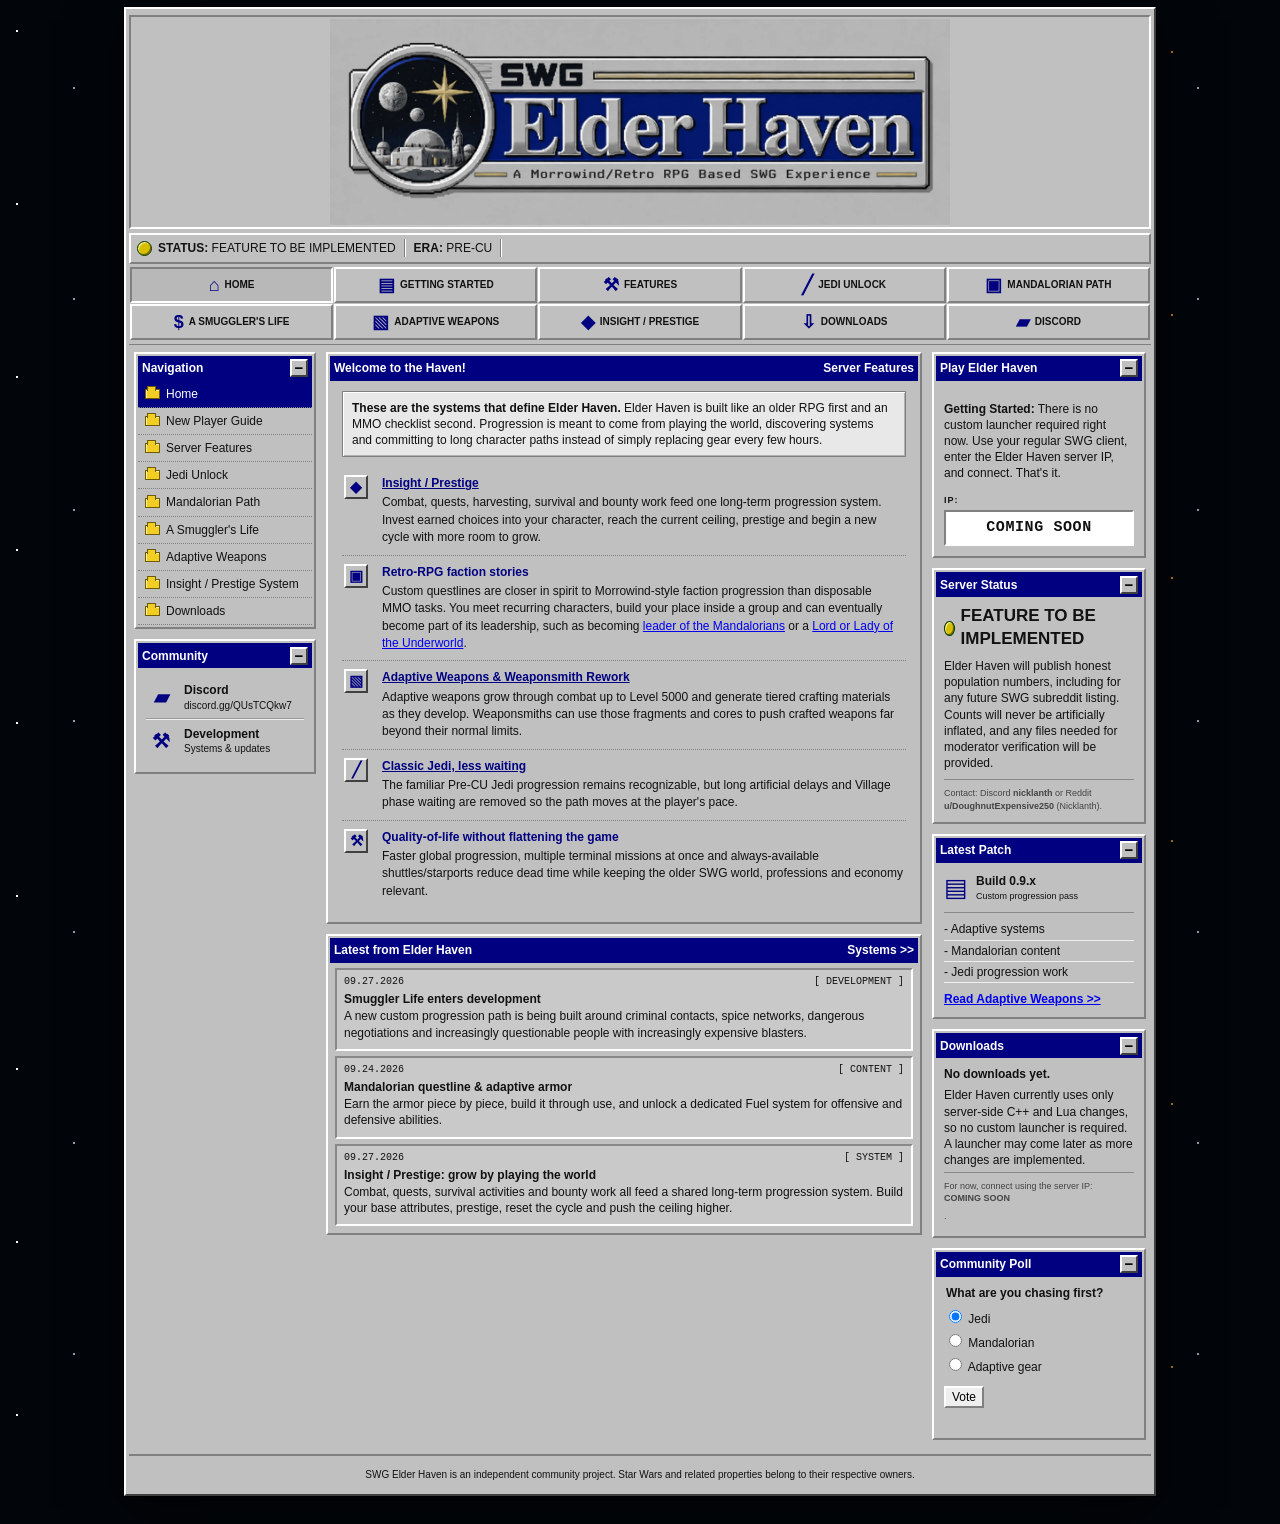
<file: index.html>
<!DOCTYPE html>

<html lang="en">
<head>
<meta charset="utf-8"/>
<meta content="width=device-width, initial-scale=1" name="viewport"/>
<meta content="#c0c0c0" name="theme-color"/>
<meta content="SWG Elder Haven — a Pre-CU Star Wars Galaxies server inspired by Morrowind and other retro RPGs, with long-term progression and custom systems." name="description"/>
<title>SWG Elder Haven - Community Server - Pre-CU</title>
<link href="assets/favicon.svg" rel="icon" type="image/svg+xml"/>
<link href="assets/styles.css" rel="stylesheet"/>
</head>
<body>
<a class="skip-link" href="#main">Skip to content</a>
<main class="desktop" id="main">
<section aria-label="SWG Elder Haven website" class="browser-window">
<header class="official-masthead win95-sunken">
<a aria-label="SWG Elder Haven home" class="official-banner-link" href="index.html">
<img alt="SWG Elder Haven — A Morrowind/Retro RPG Based SWG Experience" class="official-banner" src="assets/elder_haven_banner.svg?v=official-20261002"/>
</a>
</header>
<div class="status-strip win95-raised">
<div class="status-block"><span class="led pending"></span><strong>STATUS:</strong> <span>FEATURE TO BE IMPLEMENTED</span></div>
<div aria-hidden="true" class="separator"></div>
<div class="status-block"><strong>ERA:</strong> PRE-CU</div>
<div aria-hidden="true" class="separator"></div>
<div aria-label="Holonet ticker" class="ticker-viewport">
<div class="ticker">HOLO-NET // Elder Haven development continues // Insight / Prestige progression available // Adaptive progression available // Mandalorian questline available // Smuggler Life in development //</div>
</div>
</div>
<nav aria-label="Primary navigation" class="tabbar">
<a class="tab active" href="index.html"><span class="pixel-icon">⌂</span> HOME</a>
<a class="tab" href="#getting-started"><span class="pixel-icon">▤</span> GETTING STARTED</a>
<a class="tab" href="#features"><span class="pixel-icon">⚒</span> FEATURES</a>
<a class="tab" href="jedi.html"><span class="pixel-icon">╱</span> JEDI UNLOCK</a>
<a class="tab" href="mandalorian.html"><span class="pixel-icon">▣</span> MANDALORIAN PATH</a>
<a class="tab" href="smuggler-life.html"><span class="pixel-icon">$</span> A SMUGGLER'S LIFE</a>
<a class="tab" href="adaptive-weapons.html"><span class="pixel-icon">▧</span> ADAPTIVE WEAPONS</a>
<a class="tab" href="insight-prestige.html"><span class="pixel-icon">◆</span> INSIGHT / PRESTIGE</a>
<a class="tab" href="#downloads"><span class="pixel-icon">⇩</span> DOWNLOADS</a>
<a class="tab" href="https://discord.gg/QUsTCQkw7" rel="noopener noreferrer" target="_blank"><span class="pixel-icon">▰</span> DISCORD</a>
</nav>
<div class="page-grid">
<aside class="left-rail">
<section class="panel" id="home">
<button aria-expanded="true" class="panel-title" type="button">
<span>Navigation</span><span class="panel-glyph">−</span>
</button>
<div class="panel-body no-pad">
<nav aria-label="Site sections" class="tree-nav">
<a class="selected" href="index.html"><span aria-hidden="true" class="folder-icon"></span> Home</a>
<a href="#getting-started"><span aria-hidden="true" class="folder-icon"></span> New Player Guide</a>
<a href="#features"><span aria-hidden="true" class="folder-icon"></span> Server Features</a>
<a href="jedi.html"><span aria-hidden="true" class="folder-icon"></span> Jedi Unlock</a>
<a href="mandalorian.html"><span aria-hidden="true" class="folder-icon"></span> Mandalorian Path</a>
<a href="smuggler-life.html"><span aria-hidden="true" class="folder-icon"></span> A Smuggler's Life</a>
<a href="adaptive-weapons.html"><span aria-hidden="true" class="folder-icon"></span> Adaptive Weapons</a>
<a href="insight-prestige.html"><span aria-hidden="true" class="folder-icon"></span> Insight / Prestige System</a>
<a href="#downloads"><span aria-hidden="true" class="folder-icon"></span> Downloads</a>
</nav>
</div>
</section>
<section class="panel" id="discord">
<button aria-expanded="true" class="panel-title" type="button"><span>Community</span><span class="panel-glyph">−</span></button>
<div class="panel-body community-list">
<a href="https://discord.gg/QUsTCQkw7" rel="noopener noreferrer" target="_blank"><span class="big-icon">▰</span><span><strong>Discord</strong><small>discord.gg/QUsTCQkw7</small></span></a>
<a href="adaptive-weapons.html"><span class="big-icon">⚒</span><span><strong>Development</strong><small>Systems &amp; updates</small></span></a>
</div>
</section>
</aside>
<div class="center-column">
<section class="panel" id="features">
<div class="panel-title static-title"><span>Welcome to the Haven!</span><span>Server Features</span></div>
<div class="panel-body feature-breakdown">
<p class="feature-intro"><strong>These are the systems that define Elder Haven.</strong> Elder Haven is built like an older RPG first and an MMO checklist second. Progression is meant to come from playing the world, discovering systems and committing to long character paths instead of simply replacing gear every few hours.</p>
<div class="feature-row">
<div class="feature-marker">◆</div>
<div><h3><a href="insight-prestige.html">Insight / Prestige</a></h3><p>Combat, quests, harvesting, survival and bounty work feed one long-term progression system. Invest earned choices into your character, reach the current ceiling, prestige and begin a new cycle with more room to grow.</p></div>
</div>
<div class="feature-row">
<div class="feature-marker">▣</div>
<div><h3>Retro-RPG faction stories</h3><p>Custom questlines are closer in spirit to Morrowind-style faction progression than disposable MMO tasks. You meet recurring characters, build your place inside a group and can eventually become part of its leadership, such as becoming <a href="mandalorian.html">leader of the Mandalorians</a> or a <a href="smuggler-life.html">Lord or Lady of the Underworld</a>.</p></div>
</div>
<div class="feature-row">
<div class="feature-marker">▧</div>
<div><h3><a href="adaptive-weapons.html">Adaptive Weapons &amp; Weaponsmith Rework</a></h3><p>Adaptive weapons grow through combat up to Level 5000 and generate tiered crafting materials as they develop. Weaponsmiths can use those fragments and cores to push crafted weapons far beyond their normal limits.</p></div>
</div>
<div class="feature-row">
<div class="feature-marker">╱</div>
<div><h3><a href="jedi.html">Classic Jedi, less waiting</a></h3><p>The familiar Pre-CU Jedi progression remains recognizable, but long artificial delays and Village phase waiting are removed so the path moves at the player's pace.</p></div>
</div>
<div class="feature-row">
<div class="feature-marker">⚒</div>
<div><h3>Quality-of-life without flattening the game</h3><p>Faster global progression, multiple terminal missions at once and always-available shuttles/starports reduce dead time while keeping the older SWG world, professions and economy relevant.</p></div>
</div>
</div>
</section><section class="panel" id="news">
<div class="panel-title static-title"><span>Latest from Elder Haven</span><a href="adaptive-weapons.html">Systems &gt;&gt;</a></div>
<div class="panel-body news-list">
<article class="news-item">
<div class="news-meta"><time datetime="2026-09-27">09.27.2026</time><span>[ DEVELOPMENT ]</span></div>
<h2>Smuggler Life enters development</h2>
<p>A new custom progression path is being built around criminal contacts, spice networks, dangerous negotiations and increasingly questionable people with increasingly expensive blasters.</p>
</article>
<article class="news-item">
<div class="news-meta"><time datetime="2026-09-24">09.24.2026</time><span>[ CONTENT ]</span></div>
<h2>Mandalorian questline &amp; adaptive armor</h2>
<p>Earn the armor piece by piece, build it through use, and unlock a dedicated Fuel system for offensive and defensive abilities.</p>
</article>
<article class="news-item">
<div class="news-meta"><time datetime="2026-09-27">09.27.2026</time><span>[ SYSTEM ]</span></div>
<h2>Insight / Prestige: grow by playing the world</h2>
<p>Combat, quests, survival activities and bounty work all feed a shared long-term progression system. Build your base attributes, prestige, reset the cycle and push the ceiling higher.</p>
</article>
</div>
</section>

</div>
<aside class="right-rail">
<section class="panel play-panel" id="getting-started">
<button aria-expanded="true" class="panel-title" type="button"><span>Play Elder Haven</span><span class="panel-glyph">−</span></button>
<div class="panel-body">
<p><strong>Getting Started:</strong> There is no custom launcher required right now. Use your regular SWG client, enter the Elder Haven server IP, and connect. That's it.</p>
<div class="ip-label"><strong>IP:</strong></div>
<div class="server-ip win95-sunken" id="server-ip">COMING SOON</div>
</div>
</section>
<section class="panel status-panel">
<button aria-expanded="true" class="panel-title" type="button"><span>Server Status</span><span class="panel-glyph">−</span></button>
<div class="panel-body">
<div class="server-online"><span class="led pending"></span><strong>FEATURE TO BE IMPLEMENTED</strong></div>
<p class="status-explainer">Elder Haven will publish honest population numbers, including for any future SWG subreddit listing. Counts will never be artificially inflated, and any files needed for moderator verification will be provided.</p>
<p class="tiny-note">Contact: Discord <strong>nicklanth</strong> or Reddit <strong>u/DoughnutExpensive250</strong> (Nicklanth).</p>
</div>
</section>
<section class="panel">
<button aria-expanded="true" class="panel-title" type="button"><span>Latest Patch</span><span class="panel-glyph">−</span></button>
<div class="panel-body patch-box">
<div class="patch-head"><span class="doc-icon">▤</span><span><strong>Build 0.9.x</strong><small>Custom progression pass</small></span></div>
<ul>
<li>Adaptive systems</li>
<li>Mandalorian content</li>
<li>Jedi progression work</li>
</ul>
<a class="retro-link" href="adaptive-weapons.html">Read Adaptive Weapons &gt;&gt;</a>
</div>
</section>
<section class="panel" id="downloads">
<button aria-expanded="true" class="panel-title" type="button"><span>Downloads</span><span class="panel-glyph">−</span></button>
<div class="panel-body download-info">
<strong>No downloads yet.</strong>
<p>Elder Haven currently uses only server-side C++ and Lua changes, so no custom launcher is required. A launcher may come later as more changes are implemented.</p>
<p class="tiny-note">For now, connect using the server IP: <strong data-server-ip="">COMING SOON</strong>.</p>
</div>
</section>

<section class="panel poll-panel">
<button aria-expanded="true" class="panel-title" type="button"><span>Community Poll</span><span class="panel-glyph">−</span></button>
<form class="panel-body" id="poll-form">
<fieldset>
<legend>What are you chasing first?</legend>
<label><input checked="" name="goal" type="radio" value="Jedi"/> Jedi</label>
<label><input name="goal" type="radio" value="Mandalorian"/> Mandalorian</label>
<label><input name="goal" type="radio" value="Adaptive gear"/> Adaptive gear</label>
</fieldset>
<button class="win-button" type="submit">Vote</button>
<output aria-live="polite" class="poll-result" id="poll-result"></output>
</form>
</section>
</aside>
</div>
<footer class="site-footer">
<p>SWG Elder Haven is an independent community project. Star Wars and related properties belong to their respective owners.</p>
</footer>
</section>
</main>
<script src="assets/app.js"></script>
</body>
</html>
</file>
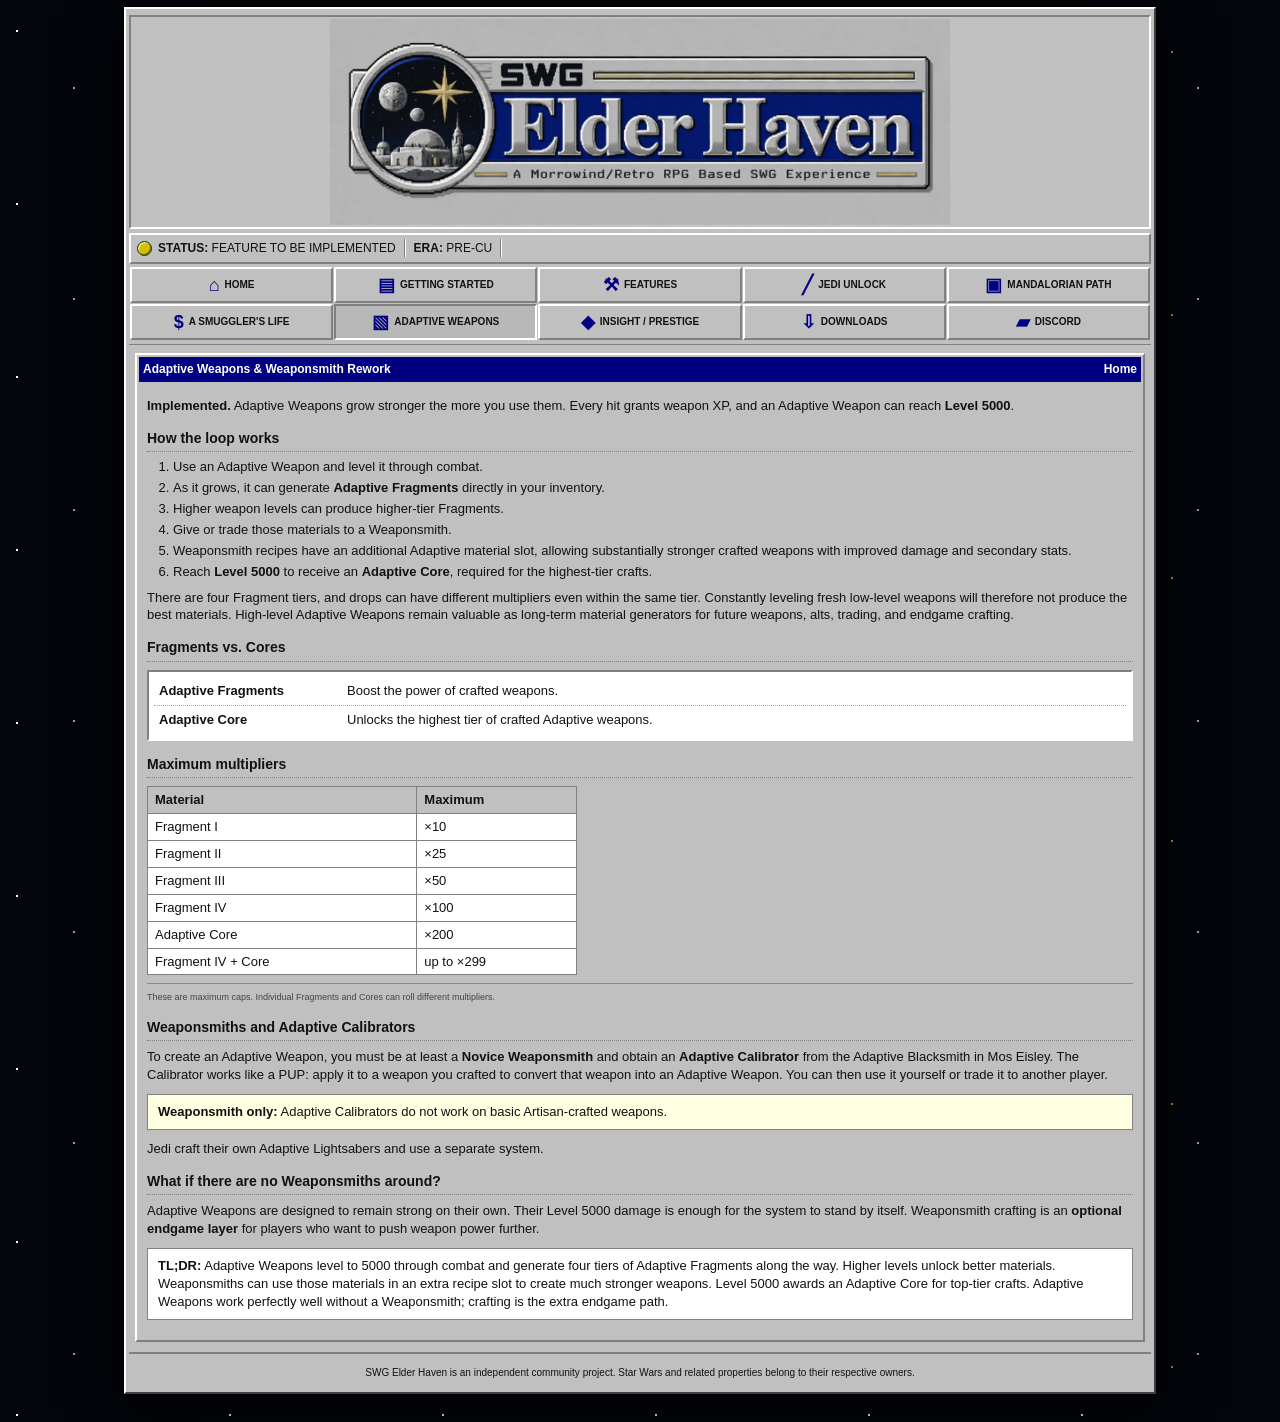
<file: adaptive-weapons.html>
<!doctype html>
<html lang="en">
<head>
  <meta charset="utf-8">
  <meta name="viewport" content="width=device-width, initial-scale=1">
  <meta name="theme-color" content="#c0c0c0">
  <meta name="description" content="SWG Elder Haven — a Pre-CU Star Wars Galaxies server inspired by Morrowind and other retro RPGs, with long-term progression and custom systems.">
  <title>SWG Elder Haven - Community Server - Pre-CU</title>
  <link rel="icon" href="assets/favicon.svg" type="image/svg+xml">
  <link rel="stylesheet" href="assets/styles.css">
</head>
<body>
  <a class="skip-link" href="#main">Skip to content</a>

  <main class="desktop" id="main">
    <section class="browser-window" aria-label="SWG Elder Haven website">
      <header class="official-masthead win95-sunken">
        <a class="official-banner-link" href="index.html" aria-label="SWG Elder Haven home">
          <img class="official-banner" src="assets/elder_haven_banner.svg?v=official-20261002" alt="SWG Elder Haven — A Morrowind/Retro RPG Based SWG Experience">
        </a>
      </header>

      <div class="status-strip win95-raised">
        <div class="status-block"><span class="led pending"></span><strong>STATUS:</strong>&nbsp;<span>FEATURE TO BE IMPLEMENTED</span></div>
        <div class="separator" aria-hidden="true"></div>
        <div class="status-block"><strong>ERA:</strong>&nbsp;PRE-CU</div>
        <div class="separator" aria-hidden="true"></div>
        <div class="ticker-viewport" aria-label="Holonet ticker">
          <div class="ticker">HOLO-NET // Elder Haven development continues // Insight / Prestige progression available // Adaptive progression available // Mandalorian questline available // Smuggler Life in development //</div>
        </div>
      </div>

      <nav class="tabbar" aria-label="Primary navigation">
        <a class="tab" href="index.html"><span class="pixel-icon">⌂</span> HOME</a>
        <a class="tab" href="index.html#getting-started"><span class="pixel-icon">▤</span> GETTING STARTED</a>
        <a class="tab" href="index.html#features"><span class="pixel-icon">⚒</span> FEATURES</a>
        <a class="tab" href="jedi.html"><span class="pixel-icon">╱</span> JEDI UNLOCK</a>
        <a class="tab" href="mandalorian.html"><span class="pixel-icon">▣</span> MANDALORIAN PATH</a>
        <a class="tab" href="smuggler-life.html"><span class="pixel-icon">$</span> A SMUGGLER'S LIFE</a>
        <a class="tab active" href="adaptive-weapons.html"><span class="pixel-icon">▧</span> ADAPTIVE WEAPONS</a>
        <a class="tab" href="insight-prestige.html"><span class="pixel-icon">◆</span> INSIGHT / PRESTIGE</a>
        <a class="tab" href="index.html#downloads"><span class="pixel-icon">⇩</span> DOWNLOADS</a>
        <a class="tab" href="https://discord.gg/QUsTCQkw7" target="_blank" rel="noopener noreferrer"><span class="pixel-icon">▰</span> DISCORD</a>
      </nav>

      <div class="standalone-page">
        <section class="panel feature-page">
          <div class="panel-title static-title"><span>Adaptive Weapons &amp; Weaponsmith Rework</span><a href="index.html">Home</a></div>
          <div class="panel-body article-copy">
            <p><strong>Implemented.</strong> Adaptive Weapons grow stronger the more you use them. Every hit grants weapon XP, and an Adaptive Weapon can reach <strong>Level 5000</strong>.</p>
            <h2>How the loop works</h2>
            <ol>
              <li>Use an Adaptive Weapon and level it through combat.</li>
              <li>As it grows, it can generate <strong>Adaptive Fragments</strong> directly in your inventory.</li>
              <li>Higher weapon levels can produce higher-tier Fragments.</li>
              <li>Give or trade those materials to a Weaponsmith.</li>
              <li>Weaponsmith recipes have an additional Adaptive material slot, allowing substantially stronger crafted weapons with improved damage and secondary stats.</li>
              <li>Reach <strong>Level 5000</strong> to receive an <strong>Adaptive Core</strong>, required for the highest-tier crafts.</li>
            </ol>
            <p>There are four Fragment tiers, and drops can have different multipliers even within the same tier. Constantly leveling fresh low-level weapons will therefore not produce the best materials. High-level Adaptive Weapons remain valuable as long-term material generators for future weapons, alts, trading, and endgame crafting.</p>
            <h2>Fragments vs. Cores</h2>
            <div class="system-table win95-sunken">
              <div><strong>Adaptive Fragments</strong><span>Boost the power of crafted weapons.</span></div>
              <div><strong>Adaptive Core</strong><span>Unlocks the highest tier of crafted Adaptive weapons.</span></div>
            </div>
            <h2>Maximum multipliers</h2>
            <table class="retro-table">
              <thead><tr><th>Material</th><th>Maximum</th></tr></thead>
              <tbody>
                <tr><td>Fragment I</td><td>×10</td></tr>
                <tr><td>Fragment II</td><td>×25</td></tr>
                <tr><td>Fragment III</td><td>×50</td></tr>
                <tr><td>Fragment IV</td><td>×100</td></tr>
                <tr><td>Adaptive Core</td><td>×200</td></tr>
                <tr><td>Fragment IV + Core</td><td>up to ×299</td></tr>
              </tbody>
            </table>
            <p class="tiny-note">These are maximum caps. Individual Fragments and Cores can roll different multipliers.</p>
            <h2>Weaponsmiths and Adaptive Calibrators</h2>
            <p>To create an Adaptive Weapon, you must be at least a <strong>Novice Weaponsmith</strong> and obtain an <strong>Adaptive Calibrator</strong> from the Adaptive Blacksmith in Mos Eisley. The Calibrator works like a PUP: apply it to a weapon you crafted to convert that weapon into an Adaptive Weapon. You can then use it yourself or trade it to another player.</p>
            <div class="retro-notice"><strong>Weaponsmith only:</strong> Adaptive Calibrators do not work on basic Artisan-crafted weapons.</div>
            <p>Jedi craft their own Adaptive Lightsabers and use a separate system.</p>
            <h2>What if there are no Weaponsmiths around?</h2>
            <p>Adaptive Weapons are designed to remain strong on their own. Their Level 5000 damage is enough for the system to stand by itself. Weaponsmith crafting is an <strong>optional endgame layer</strong> for players who want to push weapon power further.</p>
            <div class="tldr-box win95-sunken"><strong>TL;DR:</strong> Adaptive Weapons level to 5000 through combat and generate four tiers of Adaptive Fragments along the way. Higher levels unlock better materials. Weaponsmiths can use those materials in an extra recipe slot to create much stronger weapons. Level 5000 awards an Adaptive Core for top-tier crafts. Adaptive Weapons work perfectly well without a Weaponsmith; crafting is the extra endgame path.</div>
          </div>
        </section>
      </div>

      <footer class="site-footer">
        <p>SWG Elder Haven is an independent community project. Star Wars and related properties belong to their respective owners.</p>
      </footer>
    </section>
  </main>

  <script src="assets/app.js"></script>
</body>
</html>
</file>
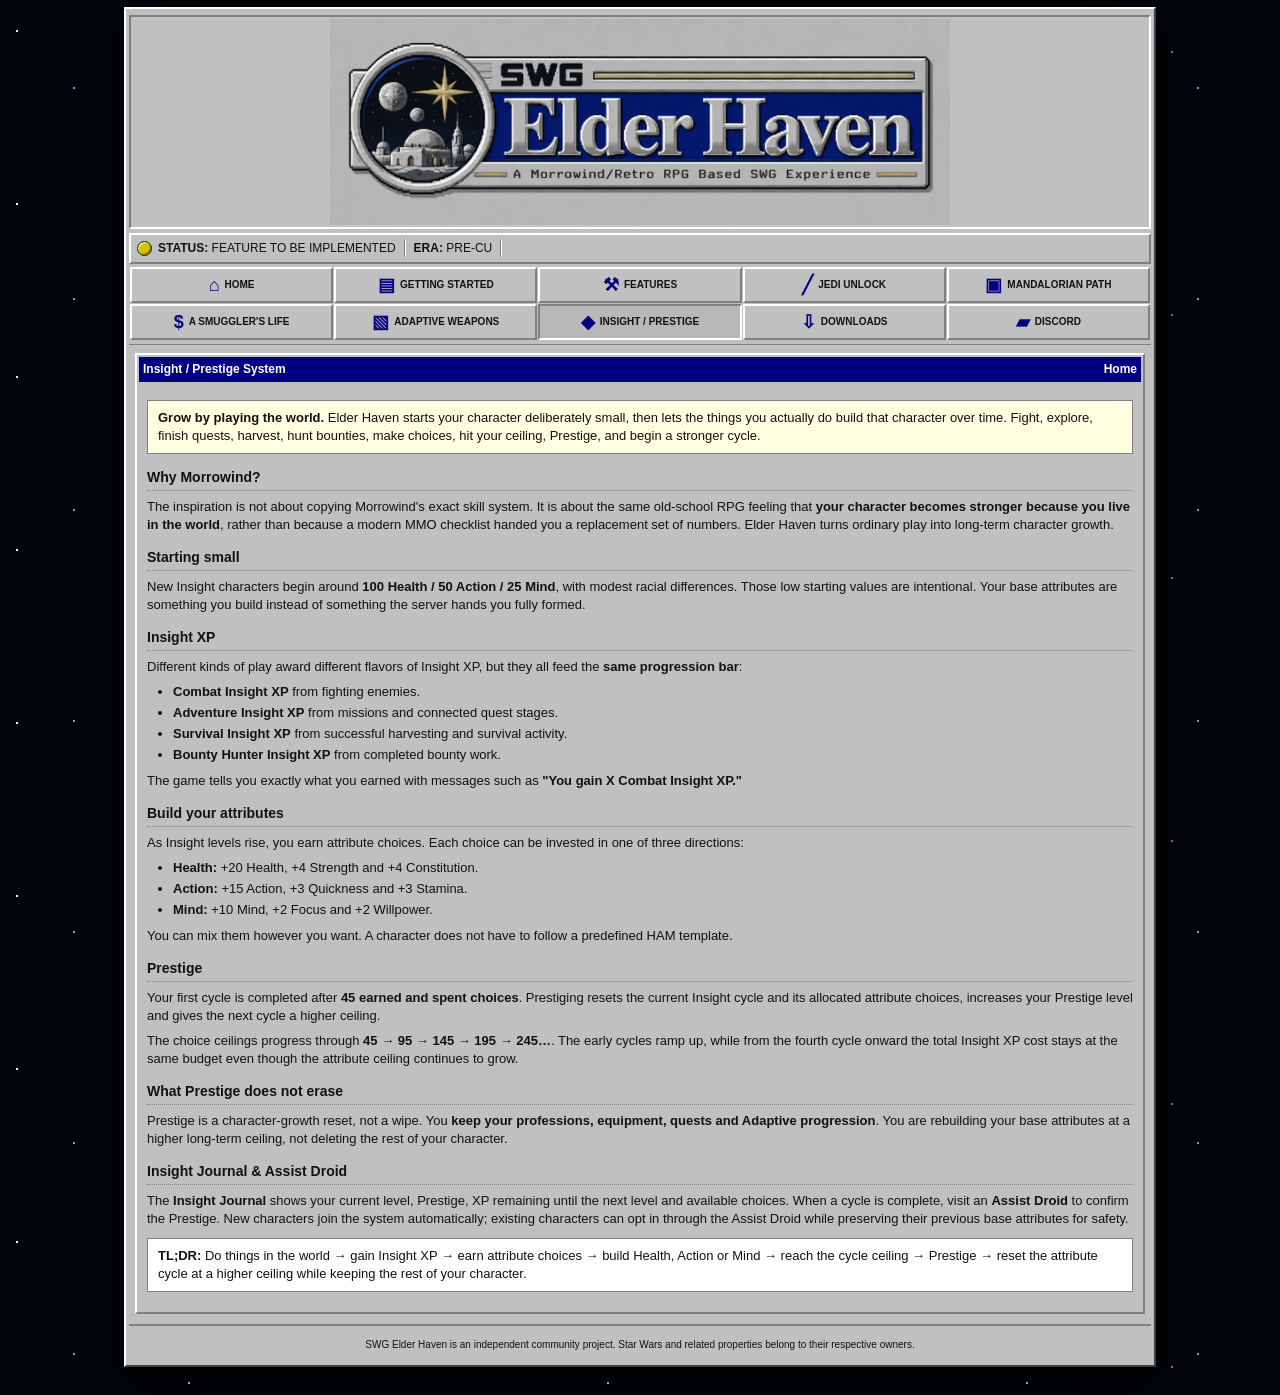
<file: insight-prestige.html>
<!doctype html>
<html lang="en">
<head>
  <meta charset="utf-8">
  <meta name="viewport" content="width=device-width, initial-scale=1">
  <meta name="theme-color" content="#c0c0c0">
  <meta name="description" content="SWG Elder Haven — a Pre-CU Star Wars Galaxies server inspired by Morrowind and other retro RPGs, with long-term progression and custom systems.">
  <title>SWG Elder Haven - Community Server - Pre-CU</title>
  <link rel="icon" href="assets/favicon.svg" type="image/svg+xml">
  <link rel="stylesheet" href="assets/styles.css">
</head>
<body>
  <a class="skip-link" href="#main">Skip to content</a>

  <main class="desktop" id="main">
    <section class="browser-window" aria-label="SWG Elder Haven website">
      <header class="official-masthead win95-sunken">
        <a class="official-banner-link" href="index.html" aria-label="SWG Elder Haven home">
          <img class="official-banner" src="assets/elder_haven_banner.svg?v=official-20261002" alt="SWG Elder Haven — A Morrowind/Retro RPG Based SWG Experience">
        </a>
      </header>

      <div class="status-strip win95-raised">
        <div class="status-block"><span class="led pending"></span><strong>STATUS:</strong>&nbsp;<span>FEATURE TO BE IMPLEMENTED</span></div>
        <div class="separator" aria-hidden="true"></div>
        <div class="status-block"><strong>ERA:</strong>&nbsp;PRE-CU</div>
        <div class="separator" aria-hidden="true"></div>
        <div class="ticker-viewport" aria-label="Holonet ticker">
          <div class="ticker">HOLO-NET // Elder Haven development continues // Insight / Prestige progression available // Adaptive progression available // Mandalorian questline available // Smuggler Life in development //</div>
        </div>
      </div>

      <nav class="tabbar" aria-label="Primary navigation">
        <a class="tab" href="index.html"><span class="pixel-icon">⌂</span> HOME</a>
        <a class="tab" href="index.html#getting-started"><span class="pixel-icon">▤</span> GETTING STARTED</a>
        <a class="tab" href="index.html#features"><span class="pixel-icon">⚒</span> FEATURES</a>
        <a class="tab" href="jedi.html"><span class="pixel-icon">╱</span> JEDI UNLOCK</a>
        <a class="tab" href="mandalorian.html"><span class="pixel-icon">▣</span> MANDALORIAN PATH</a>
        <a class="tab" href="smuggler-life.html"><span class="pixel-icon">$</span> A SMUGGLER'S LIFE</a>
        <a class="tab" href="adaptive-weapons.html"><span class="pixel-icon">▧</span> ADAPTIVE WEAPONS</a>
        <a class="tab active" href="insight-prestige.html"><span class="pixel-icon">◆</span> INSIGHT / PRESTIGE</a>
        <a class="tab" href="index.html#downloads"><span class="pixel-icon">⇩</span> DOWNLOADS</a>
        <a class="tab" href="https://discord.gg/QUsTCQkw7" target="_blank" rel="noopener noreferrer"><span class="pixel-icon">▰</span> DISCORD</a>
      </nav>

      <div class="standalone-page">
        <section class="panel feature-page">
          <div class="panel-title static-title"><span>Insight / Prestige System</span><a href="index.html">Home</a></div>
          <div class="panel-body article-copy">
            <div class="retro-notice"><strong>Grow by playing the world.</strong> Elder Haven starts your character deliberately small, then lets the things you actually do build that character over time. Fight, explore, finish quests, harvest, hunt bounties, make choices, hit your ceiling, Prestige, and begin a stronger cycle.</div>

            <h2>Why Morrowind?</h2>
            <p>The inspiration is not about copying Morrowind's exact skill system. It is about the same old-school RPG feeling that <strong>your character becomes stronger because you live in the world</strong>, rather than because a modern MMO checklist handed you a replacement set of numbers. Elder Haven turns ordinary play into long-term character growth.</p>

            <h2>Starting small</h2>
            <p>New Insight characters begin around <strong>100 Health / 50 Action / 25 Mind</strong>, with modest racial differences. Those low starting values are intentional. Your base attributes are something you build instead of something the server hands you fully formed.</p>

            <h2>Insight XP</h2>
            <p>Different kinds of play award different flavors of Insight XP, but they all feed the <strong>same progression bar</strong>:</p>
            <ul>
              <li><strong>Combat Insight XP</strong> from fighting enemies.</li>
              <li><strong>Adventure Insight XP</strong> from missions and connected quest stages.</li>
              <li><strong>Survival Insight XP</strong> from successful harvesting and survival activity.</li>
              <li><strong>Bounty Hunter Insight XP</strong> from completed bounty work.</li>
            </ul>
            <p>The game tells you exactly what you earned with messages such as <strong>"You gain X Combat Insight XP."</strong></p>

            <h2>Build your attributes</h2>
            <p>As Insight levels rise, you earn attribute choices. Each choice can be invested in one of three directions:</p>
            <ul>
              <li><strong>Health:</strong> +20 Health, +4 Strength and +4 Constitution.</li>
              <li><strong>Action:</strong> +15 Action, +3 Quickness and +3 Stamina.</li>
              <li><strong>Mind:</strong> +10 Mind, +2 Focus and +2 Willpower.</li>
            </ul>
            <p>You can mix them however you want. A character does not have to follow a predefined HAM template.</p>

            <h2>Prestige</h2>
            <p>Your first cycle is completed after <strong>45 earned and spent choices</strong>. Prestiging resets the current Insight cycle and its allocated attribute choices, increases your Prestige level and gives the next cycle a higher ceiling.</p>
            <p>The choice ceilings progress through <strong>45 → 95 → 145 → 195 → 245…</strong>. The early cycles ramp up, while from the fourth cycle onward the total Insight XP cost stays at the same budget even though the attribute ceiling continues to grow.</p>

            <h2>What Prestige does not erase</h2>
            <p>Prestige is a character-growth reset, not a wipe. You <strong>keep your professions, equipment, quests and Adaptive progression</strong>. You are rebuilding your base attributes at a higher long-term ceiling, not deleting the rest of your character.</p>

            <h2>Insight Journal & Assist Droid</h2>
            <p>The <strong>Insight Journal</strong> shows your current level, Prestige, XP remaining until the next level and available choices. When a cycle is complete, visit an <strong>Assist Droid</strong> to confirm the Prestige. New characters join the system automatically; existing characters can opt in through the Assist Droid while preserving their previous base attributes for safety.</p>

            <div class="tldr-box"><strong>TL;DR:</strong> Do things in the world → gain Insight XP → earn attribute choices → build Health, Action or Mind → reach the cycle ceiling → Prestige → reset the attribute cycle at a higher ceiling while keeping the rest of your character.</div>
          </div>
        </section>
      </div>

      <footer class="site-footer">
        <p>SWG Elder Haven is an independent community project. Star Wars and related properties belong to their respective owners.</p>
      </footer>
    </section>
  </main>

  <script src="assets/app.js"></script>
</body>
</html>
</file>
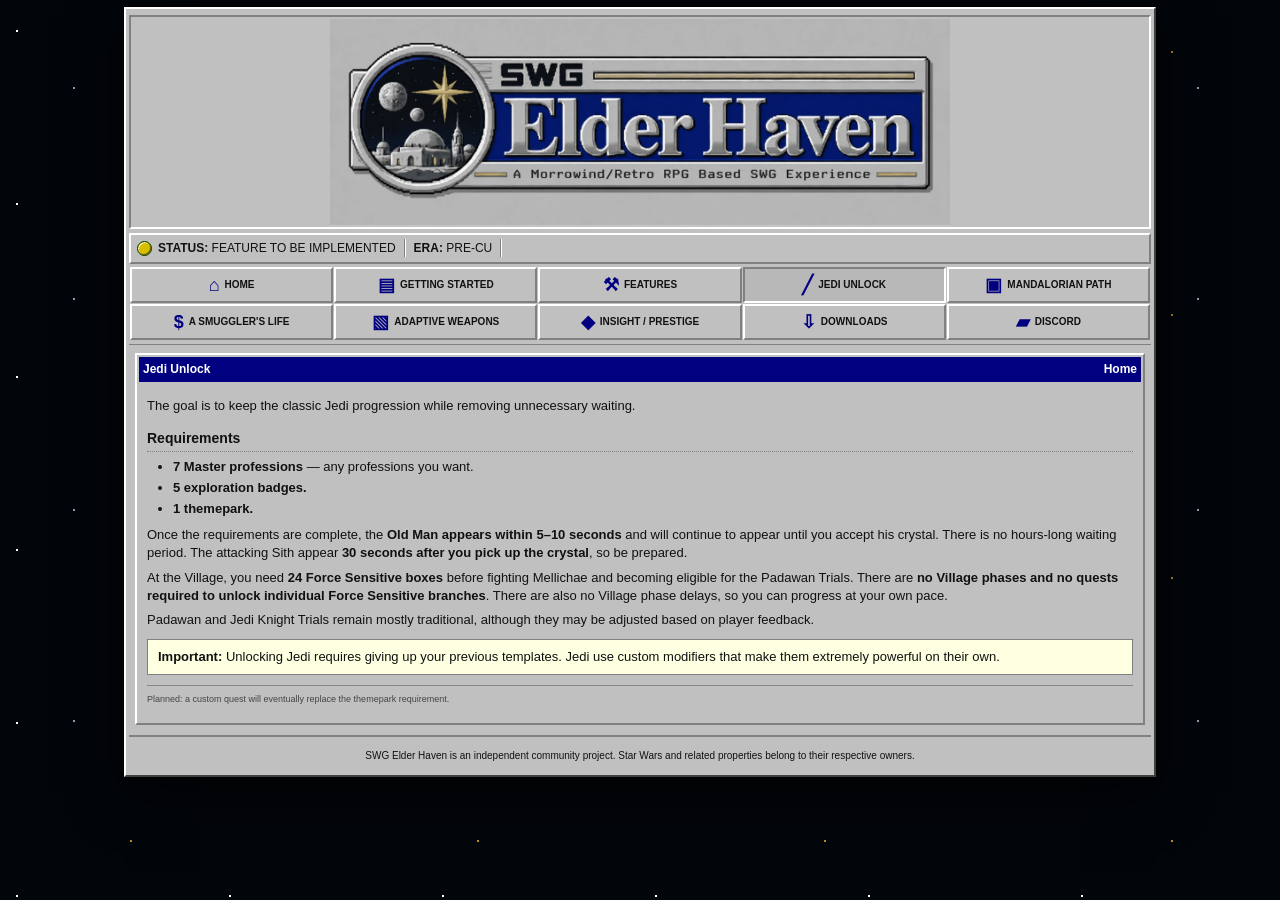
<file: jedi.html>
<!doctype html>
<html lang="en">
<head>
  <meta charset="utf-8">
  <meta name="viewport" content="width=device-width, initial-scale=1">
  <meta name="theme-color" content="#c0c0c0">
  <meta name="description" content="SWG Elder Haven — a Pre-CU Star Wars Galaxies server inspired by Morrowind and other retro RPGs, with long-term progression and custom systems.">
  <title>SWG Elder Haven - Community Server - Pre-CU</title>
  <link rel="icon" href="assets/favicon.svg" type="image/svg+xml">
  <link rel="stylesheet" href="assets/styles.css">
</head>
<body>
  <a class="skip-link" href="#main">Skip to content</a>
  <main class="desktop" id="main">
    <section class="browser-window" aria-label="SWG Elder Haven website">
      <header class="official-masthead win95-sunken"><a class="official-banner-link" href="index.html" aria-label="SWG Elder Haven home"><img class="official-banner" src="assets/elder_haven_banner.svg?v=official-20261002" alt="SWG Elder Haven — A Morrowind/Retro RPG Based SWG Experience"></a></header>
      <div class="status-strip win95-raised"><div class="status-block"><span class="led pending"></span><strong>STATUS:</strong>&nbsp;<span>FEATURE TO BE IMPLEMENTED</span></div><div class="separator" aria-hidden="true"></div><div class="status-block"><strong>ERA:</strong>&nbsp;PRE-CU</div><div class="separator" aria-hidden="true"></div><div class="ticker-viewport" aria-label="Holonet ticker"><div class="ticker">HOLO-NET // Elder Haven development continues // Insight / Prestige progression available // Adaptive progression available // Mandalorian questline available // Smuggler Life in development //</div></div></div>
      <nav class="tabbar" aria-label="Primary navigation">
        <a class="tab" href="index.html"><span class="pixel-icon">⌂</span> HOME</a><a class="tab" href="index.html#getting-started"><span class="pixel-icon">▤</span> GETTING STARTED</a><a class="tab" href="index.html#features"><span class="pixel-icon">⚒</span> FEATURES</a><a class="tab active" href="jedi.html"><span class="pixel-icon">╱</span> JEDI UNLOCK</a><a class="tab" href="mandalorian.html"><span class="pixel-icon">▣</span> MANDALORIAN PATH</a><a class="tab" href="smuggler-life.html"><span class="pixel-icon">$</span> A SMUGGLER'S LIFE</a><a class="tab" href="adaptive-weapons.html"><span class="pixel-icon">▧</span> ADAPTIVE WEAPONS</a><a class="tab" href="insight-prestige.html"><span class="pixel-icon">◆</span> INSIGHT / PRESTIGE</a><a class="tab" href="index.html#downloads"><span class="pixel-icon">⇩</span> DOWNLOADS</a><a class="tab" href="https://discord.gg/QUsTCQkw7" target="_blank" rel="noopener noreferrer"><span class="pixel-icon">▰</span> DISCORD</a>
      </nav>
      <div class="standalone-page"><section class="panel feature-page"><div class="panel-title static-title"><span>Jedi Unlock</span><a href="index.html">Home</a></div><div class="panel-body article-copy">
        <p>The goal is to keep the classic Jedi progression while removing unnecessary waiting.</p>
        <h2>Requirements</h2><ul><li><strong>7 Master professions</strong> — any professions you want.</li><li><strong>5 exploration badges.</strong></li><li><strong>1 themepark.</strong></li></ul>
        <p>Once the requirements are complete, the <strong>Old Man appears within 5–10 seconds</strong> and will continue to appear until you accept his crystal. There is no hours-long waiting period. The attacking Sith appear <strong>30 seconds after you pick up the crystal</strong>, so be prepared.</p>
        <p>At the Village, you need <strong>24 Force Sensitive boxes</strong> before fighting Mellichae and becoming eligible for the Padawan Trials. There are <strong>no Village phases and no quests required to unlock individual Force Sensitive branches</strong>. There are also no Village phase delays, so you can progress at your own pace.</p>
        <p>Padawan and Jedi Knight Trials remain mostly traditional, although they may be adjusted based on player feedback.</p>
        <div class="retro-notice"><strong>Important:</strong> Unlocking Jedi requires giving up your previous templates. Jedi use custom modifiers that make them extremely powerful on their own.</div>
        <p class="tiny-note">Planned: a custom quest will eventually replace the themepark requirement.</p>
      </div></section></div>
      <footer class="site-footer"><p>SWG Elder Haven is an independent community project. Star Wars and related properties belong to their respective owners.</p></footer>
    </section>
  </main>
  <script src="assets/app.js"></script>
</body></html>
</file>
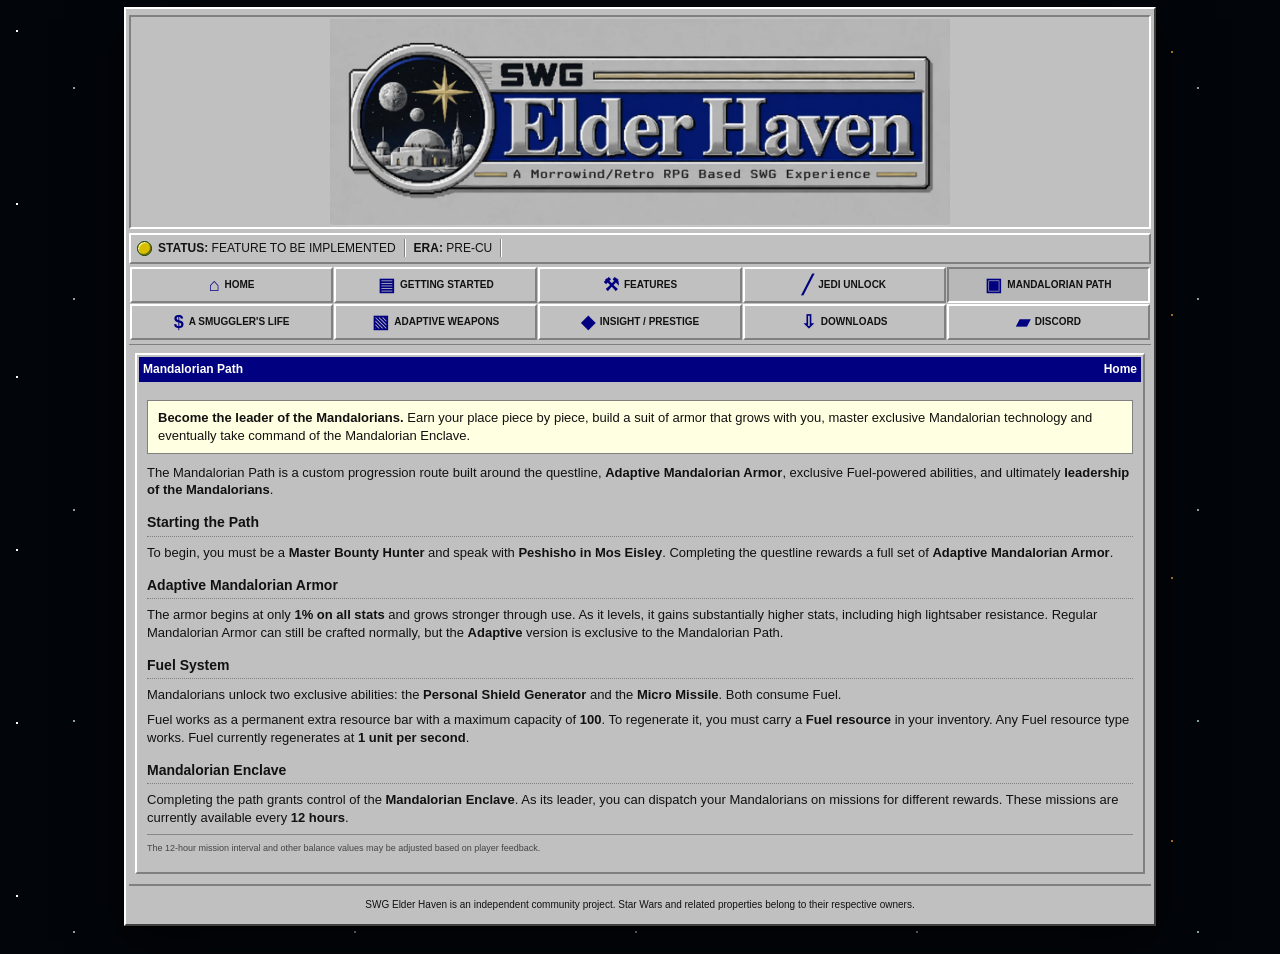
<file: mandalorian.html>
<!doctype html>
<html lang="en"><head><meta charset="utf-8"><meta name="viewport" content="width=device-width, initial-scale=1"><meta name="theme-color" content="#c0c0c0"><meta name="description" content="SWG Elder Haven — a Pre-CU Star Wars Galaxies server inspired by Morrowind and other retro RPGs, with long-term progression and custom systems."><title>SWG Elder Haven - Community Server - Pre-CU</title><link rel="icon" href="assets/favicon.svg" type="image/svg+xml"><link rel="stylesheet" href="assets/styles.css"></head>
<body><a class="skip-link" href="#main">Skip to content</a><main class="desktop" id="main"><section class="browser-window" aria-label="SWG Elder Haven website">
<header class="official-masthead win95-sunken"><a class="official-banner-link" href="index.html" aria-label="SWG Elder Haven home"><img class="official-banner" src="assets/elder_haven_banner.svg?v=official-20261002" alt="SWG Elder Haven — A Morrowind/Retro RPG Based SWG Experience"></a></header>
<div class="status-strip win95-raised"><div class="status-block"><span class="led pending"></span><strong>STATUS:</strong>&nbsp;<span>FEATURE TO BE IMPLEMENTED</span></div><div class="separator"></div><div class="status-block"><strong>ERA:</strong>&nbsp;PRE-CU</div><div class="separator"></div><div class="ticker-viewport"><div class="ticker">HOLO-NET // Elder Haven development continues // Insight / Prestige progression available // Adaptive progression available // Mandalorian questline available // Smuggler Life in development //</div></div></div>
<nav class="tabbar" aria-label="Primary navigation"><a class="tab" href="index.html"><span class="pixel-icon">⌂</span> HOME</a><a class="tab" href="index.html#getting-started"><span class="pixel-icon">▤</span> GETTING STARTED</a><a class="tab" href="index.html#features"><span class="pixel-icon">⚒</span> FEATURES</a><a class="tab" href="jedi.html"><span class="pixel-icon">╱</span> JEDI UNLOCK</a><a class="tab active" href="mandalorian.html"><span class="pixel-icon">▣</span> MANDALORIAN PATH</a><a class="tab" href="smuggler-life.html"><span class="pixel-icon">$</span> A SMUGGLER'S LIFE</a><a class="tab" href="adaptive-weapons.html"><span class="pixel-icon">▧</span> ADAPTIVE WEAPONS</a><a class="tab" href="insight-prestige.html"><span class="pixel-icon">◆</span> INSIGHT / PRESTIGE</a><a class="tab" href="index.html#downloads"><span class="pixel-icon">⇩</span> DOWNLOADS</a><a class="tab" href="https://discord.gg/QUsTCQkw7" target="_blank" rel="noopener noreferrer"><span class="pixel-icon">▰</span> DISCORD</a></nav>
<div class="standalone-page"><section class="panel feature-page"><div class="panel-title static-title"><span>Mandalorian Path</span><a href="index.html">Home</a></div><div class="panel-body article-copy">
<div class="retro-notice"><strong>Become the leader of the Mandalorians.</strong> Earn your place piece by piece, build a suit of armor that grows with you, master exclusive Mandalorian technology and eventually take command of the Mandalorian Enclave.</div>
<p>The Mandalorian Path is a custom progression route built around the questline, <strong>Adaptive Mandalorian Armor</strong>, exclusive Fuel-powered abilities, and ultimately <strong>leadership of the Mandalorians</strong>.</p>
<h2>Starting the Path</h2><p>To begin, you must be a <strong>Master Bounty Hunter</strong> and speak with <strong>Peshisho in Mos Eisley</strong>. Completing the questline rewards a full set of <strong>Adaptive Mandalorian Armor</strong>.</p>
<h2>Adaptive Mandalorian Armor</h2><p>The armor begins at only <strong>1% on all stats</strong> and grows stronger through use. As it levels, it gains substantially higher stats, including high lightsaber resistance. Regular Mandalorian Armor can still be crafted normally, but the <strong>Adaptive</strong> version is exclusive to the Mandalorian Path.</p>
<h2>Fuel System</h2><p>Mandalorians unlock two exclusive abilities: the <strong>Personal Shield Generator</strong> and the <strong>Micro Missile</strong>. Both consume Fuel.</p><p>Fuel works as a permanent extra resource bar with a maximum capacity of <strong>100</strong>. To regenerate it, you must carry a <strong>Fuel resource</strong> in your inventory. Any Fuel resource type works. Fuel currently regenerates at <strong>1 unit per second</strong>.</p>
<h2>Mandalorian Enclave</h2><p>Completing the path grants control of the <strong>Mandalorian Enclave</strong>. As its leader, you can dispatch your Mandalorians on missions for different rewards. These missions are currently available every <strong>12 hours</strong>.</p><p class="tiny-note">The 12-hour mission interval and other balance values may be adjusted based on player feedback.</p>
</div></section></div><footer class="site-footer"><p>SWG Elder Haven is an independent community project. Star Wars and related properties belong to their respective owners.</p></footer></section></main><script src="assets/app.js"></script></body></html>
</file>
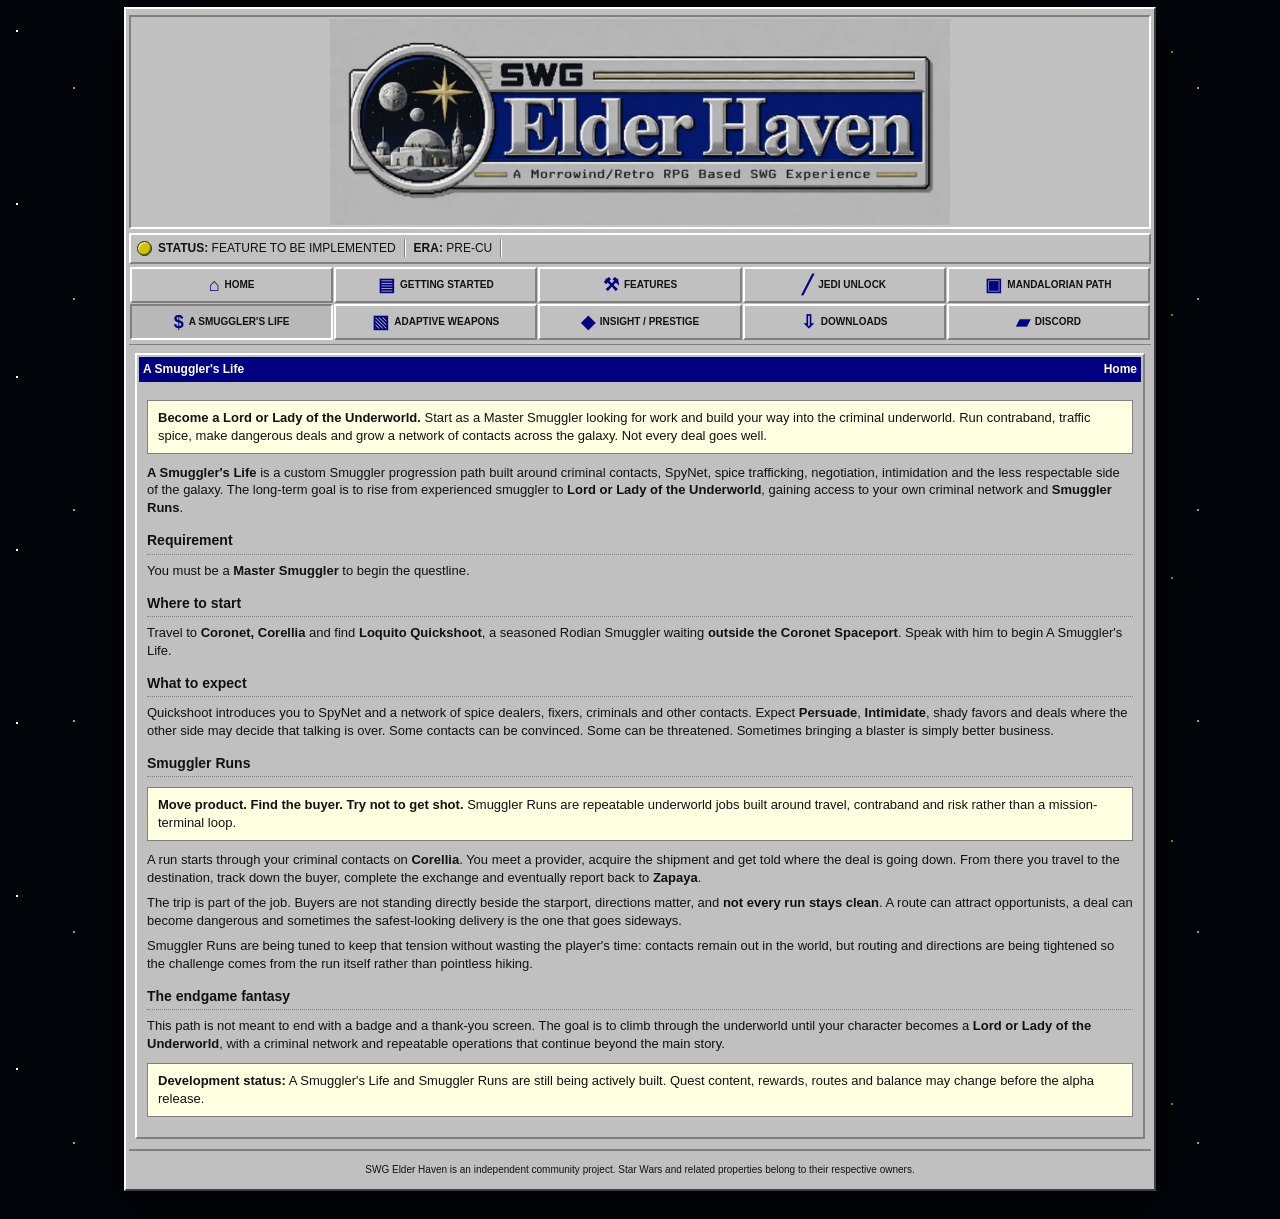
<file: smuggler-life.html>
<!doctype html>
<html lang="en"><head><meta charset="utf-8"><meta name="viewport" content="width=device-width, initial-scale=1"><meta name="theme-color" content="#c0c0c0"><meta name="description" content="SWG Elder Haven — a Pre-CU Star Wars Galaxies server inspired by Morrowind and other retro RPGs, with long-term progression and custom systems."><title>SWG Elder Haven - Community Server - Pre-CU</title><link rel="icon" href="assets/favicon.svg" type="image/svg+xml"><link rel="stylesheet" href="assets/styles.css"></head>
<body><a class="skip-link" href="#main">Skip to content</a><main class="desktop" id="main"><section class="browser-window" aria-label="SWG Elder Haven website">
<header class="official-masthead win95-sunken"><a class="official-banner-link" href="index.html" aria-label="SWG Elder Haven home"><img class="official-banner" src="assets/elder_haven_banner.svg?v=official-20261002" alt="SWG Elder Haven — A Morrowind/Retro RPG Based SWG Experience"></a></header>
<div class="status-strip win95-raised"><div class="status-block"><span class="led pending"></span><strong>STATUS:</strong>&nbsp;<span>FEATURE TO BE IMPLEMENTED</span></div><div class="separator"></div><div class="status-block"><strong>ERA:</strong>&nbsp;PRE-CU</div><div class="separator"></div><div class="ticker-viewport"><div class="ticker">HOLO-NET // Elder Haven development continues // Insight / Prestige progression available // Adaptive progression available // Mandalorian questline available // Smuggler Life in development //</div></div></div>
<nav class="tabbar" aria-label="Primary navigation"><a class="tab" href="index.html"><span class="pixel-icon">⌂</span> HOME</a><a class="tab" href="index.html#getting-started"><span class="pixel-icon">▤</span> GETTING STARTED</a><a class="tab" href="index.html#features"><span class="pixel-icon">⚒</span> FEATURES</a><a class="tab" href="jedi.html"><span class="pixel-icon">╱</span> JEDI UNLOCK</a><a class="tab" href="mandalorian.html"><span class="pixel-icon">▣</span> MANDALORIAN PATH</a><a class="tab active" href="smuggler-life.html"><span class="pixel-icon">$</span> A SMUGGLER'S LIFE</a><a class="tab" href="adaptive-weapons.html"><span class="pixel-icon">▧</span> ADAPTIVE WEAPONS</a><a class="tab" href="insight-prestige.html"><span class="pixel-icon">◆</span> INSIGHT / PRESTIGE</a><a class="tab" href="index.html#downloads"><span class="pixel-icon">⇩</span> DOWNLOADS</a><a class="tab" href="https://discord.gg/QUsTCQkw7" target="_blank" rel="noopener noreferrer"><span class="pixel-icon">▰</span> DISCORD</a></nav>
<div class="standalone-page"><section class="panel feature-page"><div class="panel-title static-title"><span>A Smuggler's Life</span><a href="index.html">Home</a></div><div class="panel-body article-copy">
<div class="retro-notice"><strong>Become a Lord or Lady of the Underworld.</strong> Start as a Master Smuggler looking for work and build your way into the criminal underworld. Run contraband, traffic spice, make dangerous deals and grow a network of contacts across the galaxy. Not every deal goes well.</div>
<p><strong>A Smuggler's Life</strong> is a custom Smuggler progression path built around criminal contacts, SpyNet, spice trafficking, negotiation, intimidation and the less respectable side of the galaxy. The long-term goal is to rise from experienced smuggler to <strong>Lord or Lady of the Underworld</strong>, gaining access to your own criminal network and <strong>Smuggler Runs</strong>.</p>
<h2>Requirement</h2><p>You must be a <strong>Master Smuggler</strong> to begin the questline.</p>
<h2>Where to start</h2><p>Travel to <strong>Coronet, Corellia</strong> and find <strong>Loquito Quickshoot</strong>, a seasoned Rodian Smuggler waiting <strong>outside the Coronet Spaceport</strong>. Speak with him to begin A Smuggler's Life.</p>
<h2>What to expect</h2><p>Quickshoot introduces you to SpyNet and a network of spice dealers, fixers, criminals and other contacts. Expect <strong>Persuade</strong>, <strong>Intimidate</strong>, shady favors and deals where the other side may decide that talking is over. Some contacts can be convinced. Some can be threatened. Sometimes bringing a blaster is simply better business.</p>
<h2>Smuggler Runs</h2><div class="retro-notice"><strong>Move product. Find the buyer. Try not to get shot.</strong> Smuggler Runs are repeatable underworld jobs built around travel, contraband and risk rather than a mission-terminal loop.</div>
<p>A run starts through your criminal contacts on <strong>Corellia</strong>. You meet a provider, acquire the shipment and get told where the deal is going down. From there you travel to the destination, track down the buyer, complete the exchange and eventually report back to <strong>Zapaya</strong>.</p>
<p>The trip is part of the job. Buyers are not standing directly beside the starport, directions matter, and <strong>not every run stays clean</strong>. A route can attract opportunists, a deal can become dangerous and sometimes the safest-looking delivery is the one that goes sideways.</p>
<p>Smuggler Runs are being tuned to keep that tension without wasting the player's time: contacts remain out in the world, but routing and directions are being tightened so the challenge comes from the run itself rather than pointless hiking.</p>
<h2>The endgame fantasy</h2><p>This path is not meant to end with a badge and a thank-you screen. The goal is to climb through the underworld until your character becomes a <strong>Lord or Lady of the Underworld</strong>, with a criminal network and repeatable operations that continue beyond the main story.</p>
<div class="retro-notice"><strong>Development status:</strong> A Smuggler's Life and Smuggler Runs are still being actively built. Quest content, rewards, routes and balance may change before the alpha release.</div>
</div></section></div><footer class="site-footer"><p>SWG Elder Haven is an independent community project. Star Wars and related properties belong to their respective owners.</p></footer></section></main><script src="assets/app.js"></script></body></html>
</file>
<file: assets/styles.css>
:root{
  --win-gray:#c0c0c0;
  --win-light:#ffffff;
  --win-mid:#dfdfdf;
  --win-shadow:#808080;
  --win-dark:#000000;
  --win-blue:#000080;
  --link-blue:#0000ee;
  --green:#00b51a;
  --ink:#111;
}

*{box-sizing:border-box}
html{scroll-behavior:smooth;background:#02050a}
body{
  margin:0;
  color:var(--ink);
  font:12px/1.35 "MS Sans Serif",Tahoma,Verdana,Arial,sans-serif;
  background-color:#02050a;
  background-image:
    radial-gradient(circle at 17px 31px,#fff 0 1px,transparent 1.3px),
    radial-gradient(circle at 74px 88px,#8aa2b0 0 1px,transparent 1.3px),
    radial-gradient(circle at 131px 52px,#c18a22 0 1px,transparent 1.2px),
    radial-gradient(circle at 189px 139px,#fff 0 1px,transparent 1.2px);
  background-size:213px 173px,281px 211px,347px 263px,419px 311px;
}

a{color:var(--link-blue)}
a:focus-visible,button:focus-visible,input:focus-visible{outline:1px dotted #000;outline-offset:-4px}
button,input{font:inherit}

.skip-link{position:fixed;left:8px;top:-60px;z-index:99;background:#fff;color:#000;padding:6px;border:2px solid #000}
.skip-link:focus{top:8px}

.desktop{min-height:100vh;padding:7px 10px 28px}
.browser-window{
  width:min(1032px,100%);
  margin:0 auto;
  padding:3px;
  background:var(--win-gray);
  border-top:2px solid var(--win-light);
  border-left:2px solid var(--win-light);
  border-right:2px solid #404040;
  border-bottom:2px solid #404040;
  box-shadow:0 0 0 1px #000,0 14px 50px rgba(0,0,0,.78);
}
.win95-raised,
.win-button,
.tab{
  border-top:2px solid var(--win-light);
  border-left:2px solid var(--win-light);
  border-right:2px solid var(--win-shadow);
  border-bottom:2px solid var(--win-shadow);
}
.win95-sunken{
  border-top:2px solid var(--win-shadow);
  border-left:2px solid var(--win-shadow);
  border-right:2px solid var(--win-light);
  border-bottom:2px solid var(--win-light);
}

.status-strip{min-height:31px;display:flex;align-items:center;background:var(--win-gray);padding:3px 6px;gap:8px;overflow:hidden}
.status-block{display:flex;align-items:center;white-space:nowrap}.separator{height:18px;width:2px;border-left:1px solid var(--win-shadow);border-right:1px solid #fff}
.led{display:inline-block;width:15px;height:15px;border-radius:50%;margin-right:6px;border:1px solid #003600;box-shadow:inset 2px 2px 1px rgba(255,255,255,.6),inset -2px -2px 1px rgba(0,0,0,.45)}
.led.online{background:#19d22c}.led.offline{background:#d11}
.ticker-viewport{min-width:0;flex:1;overflow:hidden;white-space:nowrap;font:10px/1 "Courier New",monospace}
.ticker{display:inline-block;padding-left:100%;animation:ticker 35s linear infinite}
@keyframes ticker{to{transform:translateX(-100%)}}
@media (prefers-reduced-motion:reduce){html{scroll-behavior:auto}.ticker{animation:none;padding-left:0}}

.tabbar{display:grid;grid-template-columns:repeat(5,minmax(0,1fr));gap:1px;padding:3px 1px 4px;background:var(--win-gray);border-bottom:1px solid #808080}
.tab{display:flex;align-items:center;justify-content:center;gap:5px;min-height:36px;padding:4px 4px;background:#c0c0c0;color:#111;text-decoration:none;font-size:10px;font-weight:bold;text-align:center}
.tab:hover{background:#d0d0d0}.tab:active,.tab.active{border-top:2px solid var(--win-shadow);border-left:2px solid var(--win-shadow);border-right:2px solid #fff;border-bottom:2px solid #fff;background:#b8b8b8}.pixel-icon{font-size:18px;color:#000080;line-height:1}

.page-grid{display:grid;grid-template-columns:182px minmax(0,1fr) 214px;gap:10px;padding:7px 5px 4px;background:var(--win-gray)}
.panel{margin:0 0 10px;padding:2px;background:var(--win-gray);border-top:2px solid #fff;border-left:2px solid #fff;border-right:2px solid #808080;border-bottom:2px solid #808080}
.panel-title{width:100%;min-height:25px;padding:3px 4px;display:flex;align-items:center;justify-content:space-between;background:var(--win-blue);color:#fff;border:0;text-align:left;font-weight:bold;cursor:pointer}
.static-title{cursor:default}
.panel-title a{color:#fff;text-decoration:none}.panel-title a:hover{text-decoration:underline}
.panel-glyph{width:18px;height:18px;display:grid;place-items:center;background:var(--win-gray);color:#000;border-top:2px solid #fff;border-left:2px solid #fff;border-right:2px solid #404040;border-bottom:2px solid #404040;font:bold 15px/12px Arial}
.panel-body{padding:8px;background:#c0c0c0}.no-pad{padding:0}.panel.collapsed .panel-body{display:none}

.tree-nav a{display:flex;align-items:center;gap:6px;padding:5px 7px;color:#111;text-decoration:none;border-bottom:1px dotted #808080}
.tree-nav a:hover{background:#d4d4d4}.tree-nav a.selected{background:#000080;color:#fff}.tree-nav span{font-size:14px}.folder-icon{position:relative;width:15px;height:10px;flex:0 0 15px;background:#f2ce24;border:1px solid #6c5b00;box-shadow:inset 1px 1px #fff1a3}.folder-icon:before{content:"";position:absolute;left:1px;top:-4px;width:7px;height:4px;background:#f2ce24;border:1px solid #6c5b00;border-bottom:0}
.community-list a{display:flex;gap:9px;align-items:center;padding:6px 1px;color:#111;text-decoration:none;border-bottom:1px solid #999;border-top:1px solid #eee}.community-list a:first-child{border-top:0}.community-list a:last-child{border-bottom:0}.community-list strong,.community-list small{display:block}.community-list small{font-size:10px}.big-icon{width:28px;height:28px;display:grid;place-items:center;color:#000080;font:bold 20px/1 Arial}
.counter-row{display:flex;align-items:center;gap:7px}.counter-icon{width:35px;height:33px;display:grid;place-items:center;background:#d7d7d7;border:2px inset #fff;font-size:20px}.counter{flex:1;background:#000;color:#00ff69;padding:5px 4px;text-align:center;font:bold 17px/1.1 "Courier New",monospace;letter-spacing:2px;border:2px inset #eee;text-shadow:0 0 5px #0f6}

.news-list{padding:5px}.news-item{padding:6px 7px 8px;border-top:2px solid #888;border-left:2px solid #888;border-right:2px solid #fff;border-bottom:2px solid #fff;background:#c9c9c9;margin-bottom:5px}.news-item:last-child{margin-bottom:0}.news-meta{display:flex;justify-content:space-between;font:10px/1.1 "Courier New",monospace}.news-item h2{margin:5px 0 2px;font:bold 12px/1.2 Tahoma,Arial}.news-item p{margin:0}

.server-online{display:flex;align-items:center;font-size:17px;margin-bottom:7px}.tiny-note{font-size:9px;color:#444;border-top:1px solid #888;margin:8px 0 0;padding-top:7px}.tiny-note code{font-size:9px}
.patch-head{display:flex;gap:8px;align-items:center}.patch-head strong,.patch-head small{display:block}.patch-head small{font-size:9px}.doc-icon{font-size:25px;color:#000080}.patch-box ul{list-style:none;padding:6px 0 0;margin:8px 0;border-top:1px solid #888}.patch-box li{padding:2px 0;border-bottom:1px solid #eee}.patch-box li:before{content:"- ";}.retro-link{font-weight:bold}.poll-panel fieldset{border:0;padding:0;margin:0 0 8px}.poll-panel legend{font-weight:bold;margin-bottom:4px}.poll-panel label{display:block;padding:2px 0}.poll-result{display:block;margin-top:6px;font-size:10px;min-height:14px}
.site-footer{text-align:center;padding:10px 8px 8px;border-top:2px solid #808080;background:#c0c0c0;font-size:10px}.site-footer p{margin:2px}

@media (max-width:860px){
  .page-grid{grid-template-columns:165px 1fr}.right-rail{grid-column:1/-1;display:grid;grid-template-columns:repeat(2,1fr);gap:10px}.right-rail .panel{margin-bottom:0}.tabbar{grid-template-columns:repeat(4,1fr)}
}
@media (max-width:650px){
  .desktop{padding:0}.browser-window{width:100%;border-left:0;border-right:0}.page-grid{grid-template-columns:1fr}.left-rail,.right-rail{grid-column:auto}.left-rail{display:grid;grid-template-columns:1fr 1fr;gap:8px}.right-rail{display:grid;grid-template-columns:1fr 1fr}.tabbar{grid-template-columns:repeat(2,1fr)}
}
@media (max-width:430px){
  .left-rail,.right-rail{display:block}.status-strip{font-size:10px}.ticker-viewport{display:none}
}

/* Transparency / availability states */
.led.pending{background:#d7bf00;box-shadow:inset 1px 1px #fff6a8,inset -1px -1px #6f6500}
.status-explainer{margin:7px 0 8px;line-height:1.35}
.download-info strong{display:block;margin-bottom:5px}
.download-info p{margin:4px 0;line-height:1.35}
.ip-label{font-size:9px;font-weight:bold;letter-spacing:1px;margin-bottom:4px}
.server-ip{background:#fff;padding:8px 7px;text-align:center;font:bold 15px/1.1 "Courier New",monospace;letter-spacing:.6px;user-select:all}

/* Long-form progression pages */
.article-copy { font-size: 13px; line-height: 1.38; }
.article-copy h2 { font-size: 14px; margin: 14px 0 5px; border-bottom: 1px dotted #808080; padding-bottom: 3px; }
.article-copy p { margin: 7px 0; }
.article-copy ul, .article-copy ol { margin: 6px 0 8px 26px; padding: 0; }
.article-copy li { margin: 3px 0; }
.retro-notice, .tldr-box { background: #ffffe1; border: 1px solid #808080; padding: 8px 10px; margin: 10px 0; }
.tldr-box { background: #fff; }
.system-table { background: #fff; padding: 5px; margin: 8px 0; }
.system-table > div { display: grid; grid-template-columns: 180px 1fr; gap: 8px; padding: 5px; border-bottom: 1px dotted #aaa; }
.system-table > div:last-child { border-bottom: 0; }
.retro-table { border-collapse: collapse; width: min(430px,100%); background: #fff; margin: 8px 0; }
.retro-table th, .retro-table td { border: 1px solid #808080; padding: 4px 7px; text-align: left; }
.retro-table th { background: #c0c0c0; }
@media (max-width: 700px) { .system-table > div { grid-template-columns: 1fr; gap: 2px; } }

.standalone-page { margin: 8px 6px 0; }
.standalone-page .feature-page { max-width: none; }

/* official Elder Haven banner */
.official-masthead{
  margin:3px 0 4px;
  padding:2px 0 1px;
  background:#c0c0c0;
  overflow:hidden;
  line-height:0;
  text-align:center;
}
.official-banner-link{display:block;text-decoration:none;background:#c0c0c0}
.official-banner{
  display:block;
  width:min(62%, 620px);
  margin:0 auto;
  height:auto;
  aspect-ratio:3/1;
  object-fit:contain;
  background:#c0c0c0;
}
@media (max-width:650px){
  .official-masthead{margin-top:1px;padding:2px 0}
  .official-banner{width:100%;height:auto}
}

/* feature breakdown */
.feature-breakdown{padding:10px 12px 12px}
.feature-intro{margin:0 0 10px;padding:8px 9px;background:#e8e8e8;border:1px solid #808080;box-shadow:inset 1px 1px #fff,inset -1px -1px #b0b0b0}
.feature-row{display:grid;grid-template-columns:30px 1fr;gap:8px;padding:8px 2px;border-top:1px dotted #808080}
.feature-row:first-of-type{border-top:0}
.feature-marker{width:24px;height:24px;display:grid;place-items:center;background:#c0c0c0;border-top:2px solid #fff;border-left:2px solid #fff;border-right:2px solid #404040;border-bottom:2px solid #404040;font-weight:bold;color:#000080;font-size:15px}
.feature-row h3{margin:0 0 3px;font-size:12px;color:#000080}
.feature-row h3 a{color:#000080}
.feature-row p{margin:0;line-height:1.45}
@media (max-width:650px){.feature-row{grid-template-columns:26px 1fr}.feature-marker{width:20px;height:20px;font-size:12px}.feature-breakdown{padding:8px}}
</file>
